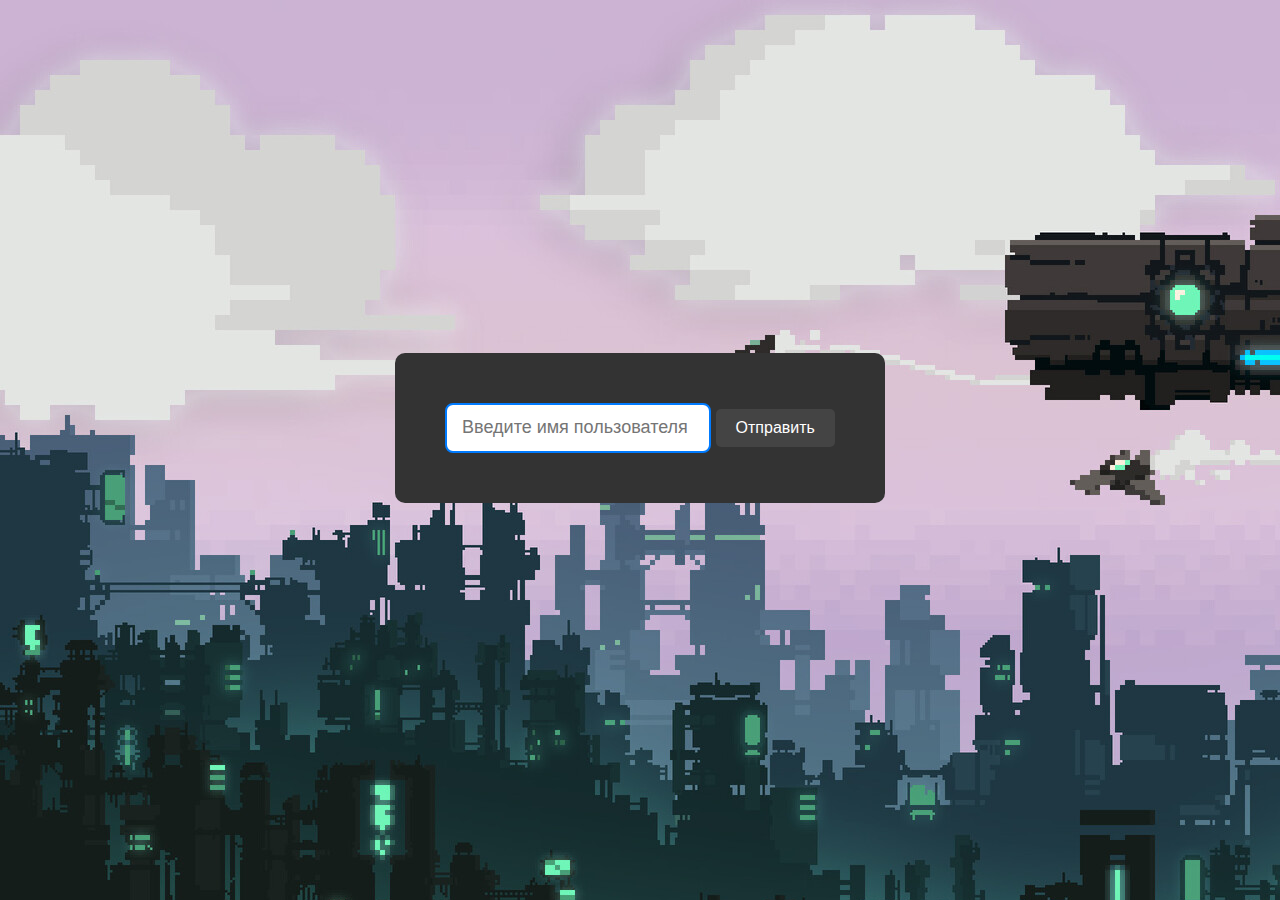
<file: index.html>
<!DOCTYPE html>
<html lang="ru">
<head>
    <meta charset="UTF-8">
    <meta name="viewport" content="width=device-width, initial-scale=1.0">
    <meta http-equiv="refresh" content="0; URL='html/index.html'" />
    <title>Редирект</title>
</head>
<body>
    <p>Если вы не перенаправлены, <a href="html/index.html">нажмите здесь</a>.</p>
</body>
</html>
</file>
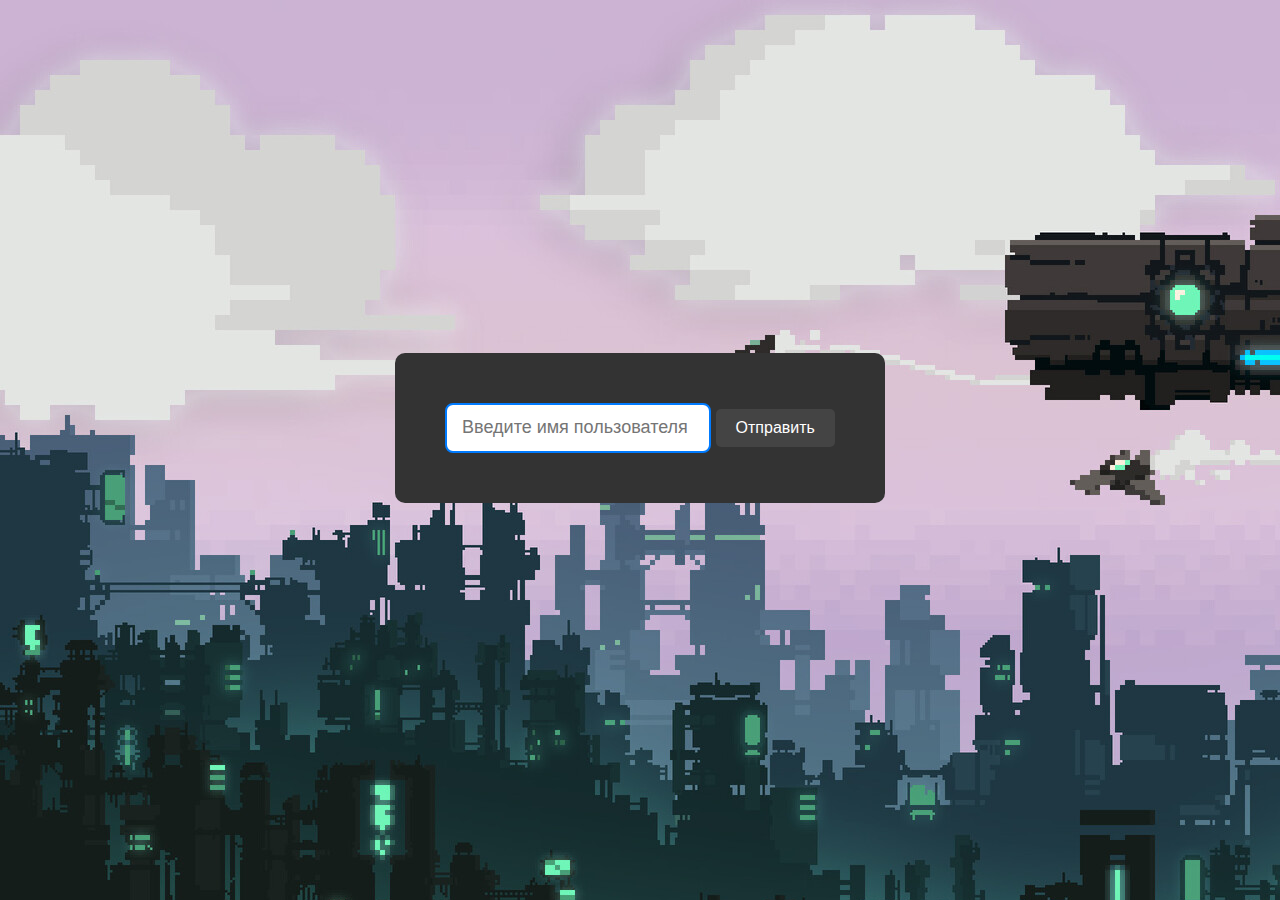
<file: html/index.html>
<!DOCTYPE html>
<html lang="ru">
<head>
    <meta charset="UTF-8">
    <meta name="viewport" content="width=device-width, initial-scale=1.0">
    <title>Ввод имени пользователя</title>
    <link rel="stylesheet" href="../styles/styles.css" type="text/css">
    <script type="module" src="../script/login/Login.js"></script>
</head>

<body>
    <div class="inputContainer">
        <input type="text" id="username" name="username" placeholder="Введите имя пользователя">
        <button id="submit" type="submit">Отправить</button>
    </div>
</body>
</html>
</file>
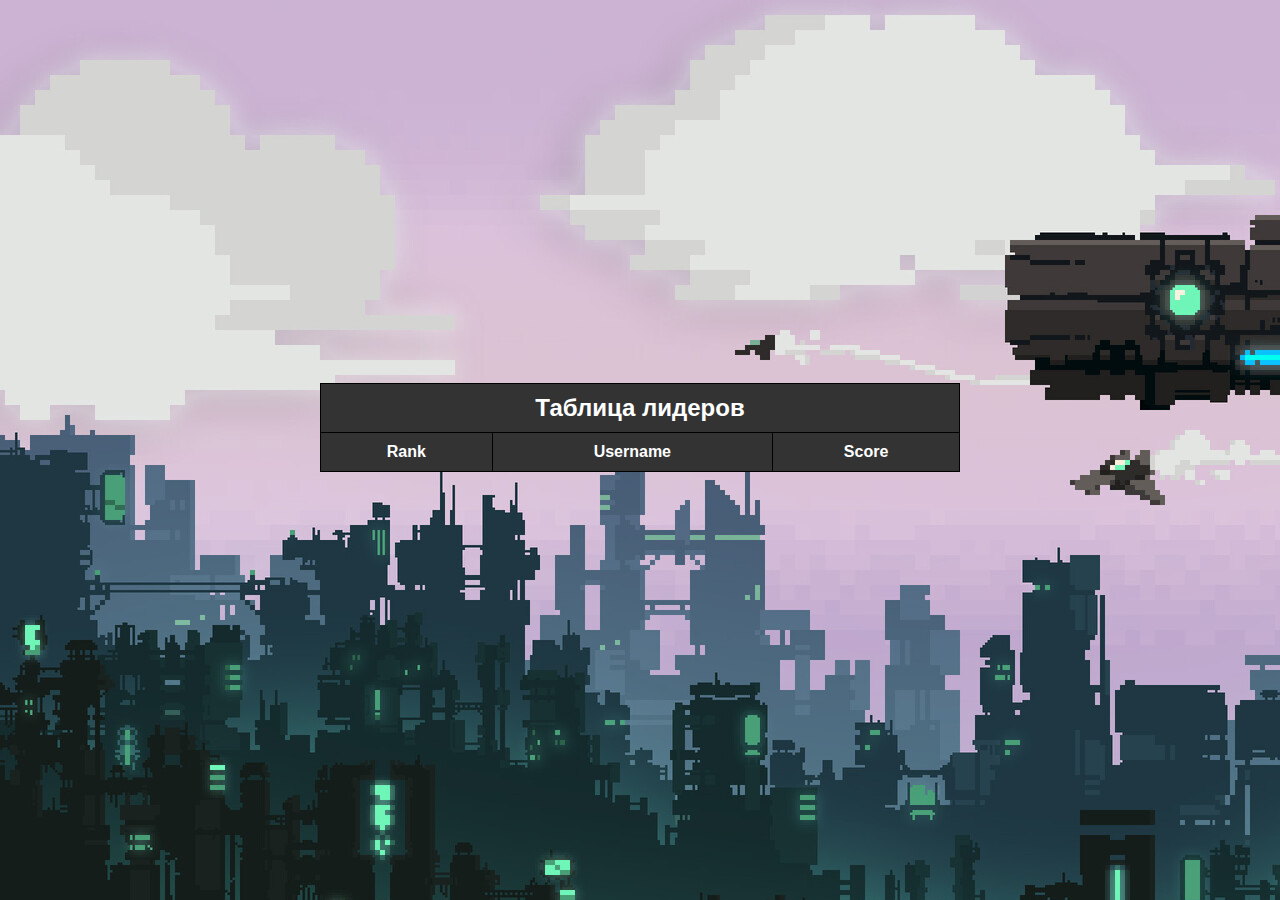
<file: html/leaderboard.html>
<!DOCTYPE html>
<html lang="en">
<head>
    <meta charset="UTF-8">
    <meta name="viewport" content="width=device-width, initial-scale=1.0">
    <title>Таблица лидеров</title>
    <script type="module" src="../script/leaderBoard/LeaderBoard.js"></script>
    <link rel="stylesheet" href="../styles/styles.css">
</head>
<body>
<table id="leaderboard">
    <thead>
    <tr>
        <td colspan="3"><h2>Таблица лидеров</h2></td>
    </tr>
    <tr>
        <th>Rank</th>
        <th>Username</th>
        <th>Score</th>
    </tr>
    </thead>
    <tbody>
    </tbody>
</table>
</body>
</html>
</file>
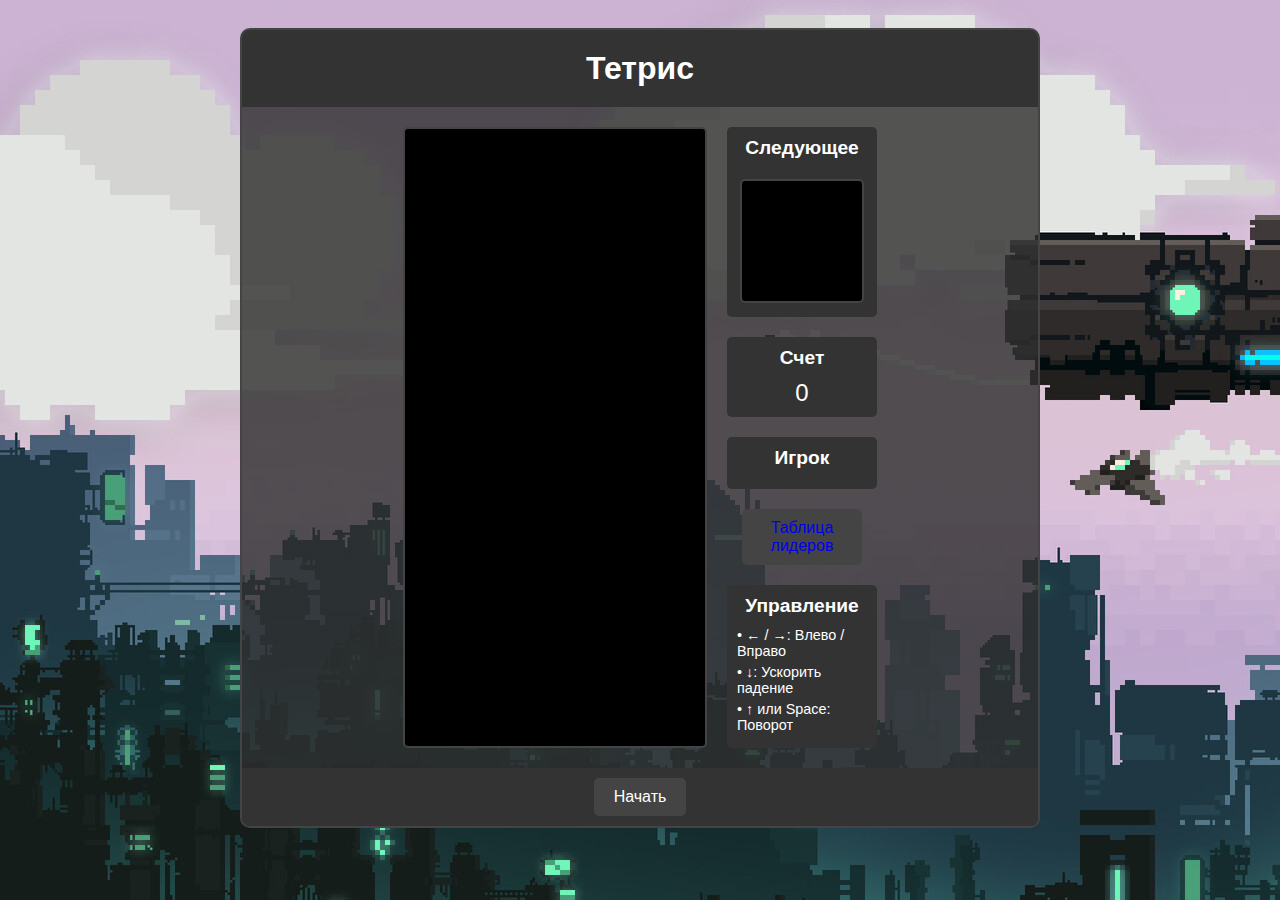
<file: html/main.html>
<!DOCTYPE html>
<html lang="ru">
<head>
  <meta charset="UTF-8">
  <meta name="viewport" content="width=device-width, initial-scale=1.0">
  <title>Тетрис на JavaScript</title>
  <link rel="stylesheet" href="../styles/styles.css">
  <script type="module" src="../script/game/Main.js"></script>
</head>
<body>
<div class="tetris-container">
  <header>
    <h1>Тетрис</h1>
  </header>
  <main>
    <div class="game-area">
      <canvas id="gameCanvas" width="300" height="600"></canvas>
      <div class="sidebar">
        <div class="next-piece">
          <h2>Следующее</h2>
          <canvas id="nextCanvas" width="120" height="120"></canvas>
        </div>
        <div class="score">
          <h2>Счет</h2>
          <p id="score">0</p>
        </div>
        <div class="score">
          <h2>Игрок</h2>
          <p id="username">username</p>
        </div>
        <button class="leaderBoardOpener">
            <a href="leaderboard.html">Таблица лидеров</a>
        </button>
        <div class="controls">
          <h2>Управление</h2>
          <ul>
            <li>← / →: Влево / Вправо</li>
            <li>↓: Ускорить падение</li>
            <li>↑ или Space: Поворот</li>
          </ul>
        </div>
      </div>
    </div>
  </main>
  <footer>
    <button id="startButton">Начать</button>
  </footer>
</div>

</body>
</html>
</file>
<file: styles/styles.css>
* {
    margin: 0;
    padding: 0;
    box-sizing: border-box;
}

body {
    background-image: url("../images/background.jpg");
    color: #ffffff;
    font-family: Arial, sans-serif;
    display: flex;
    justify-content: center;
    align-items: center;
    height: 95vh;
}

.tetris-container {
    width: 800px;
    background-color: rgba(46, 46, 46, 0.8);
    border: 2px solid #444;
    border-radius: 10px;
    overflow: hidden;
    display: flex;
    flex-direction: column;
}

header {
    background-color: #333;
    padding: 20px;
    text-align: center;
}

header h1 {
    font-size: 2em;
    color: #fff;
}

main {
    flex: 1;
    display: flex;
    justify-content: center;
    align-items: center;
    padding: 20px;
}

.game-area {
    display: flex;
    gap: 20px;
}

#gameCanvas {
    background-color: #000;
    border: 2px solid #444;
    border-radius: 5px;
}

.sidebar {
    display: flex;
    flex-direction: column;
    gap: 20px;
    width: 150px;
}

.next-piece {
    background-color: #333;
    padding: 10px;
    border-radius: 5px;
    text-align: center;
}

.next-piece h2 {
    font-size: 1.2em;
    margin-bottom: 10px;
}

#nextCanvas {
    background-color: #000;
    border: 2px solid #444;
    border-radius: 5px;
    margin-top: 10px;
}

.score {
    background-color: #333;
    padding: 10px;
    border-radius: 5px;
    text-align: center;
}

.score h2 {
    font-size: 1.2em;
    margin-bottom: 10px;
}

#score {
    font-size: 1.5em;
    margin-top: 10px;
}

.controls {
    background-color: #333;
    padding: 10px;
    border-radius: 5px;
}

.controls h2 {
    font-size: 1.2em;
    margin-bottom: 10px;
}

.controls ul {
    list-style: none;
}

.controls li {
    margin-bottom: 5px;
    font-size: 0.9em;
}

footer {
    background-color: #333;
    padding: 10px;
    text-align: center;
    font-size: 0.9em;
}

footer p {
    color: #bbb;
}

button:hover {
    background-color: #555;
    cursor: pointer;
}

.controls li::before {
    content: "• ";
    color: #fff;
}

button {
    background-color: #444;
    color: #fff;
    border: none;
    padding: 10px 20px;
    font-size: 16px;
    cursor: pointer;
    border-radius: 5px;
}

button:active {
    background-color: #444;
    color: #fff;
}

button:hover {
    background-color: #555;
}

button:focus {
    outline: none;
}

button.leaderBoardOpener {
    width: 80%;
    align-self: center;
}

a {
    text-decoration: none;
}

a:visited {
    color: inherit;
}

table {
    align-content: center;
    background-color: #333;
    width: 50%;
    margin: auto;
    border-collapse: collapse;
}
th, td {
    padding: 10px;
    border: 1px solid black;
    text-align: center;
}
h2 {
    background-color: #333;
    text-align: center;
}

.inputContainer {
    background-color: #333;
    padding: 50px;
    border-radius: 10px;
}

input[type="text"] {
    height: 50px;
    font-size: 18px;
    padding: 10px 15px;
    border: 2px solid #007BFF;
    border-radius: 8px;
    transition: border-color 0.3s ease, box-shadow 0.3s ease;
    outline: none;
}
</file>
